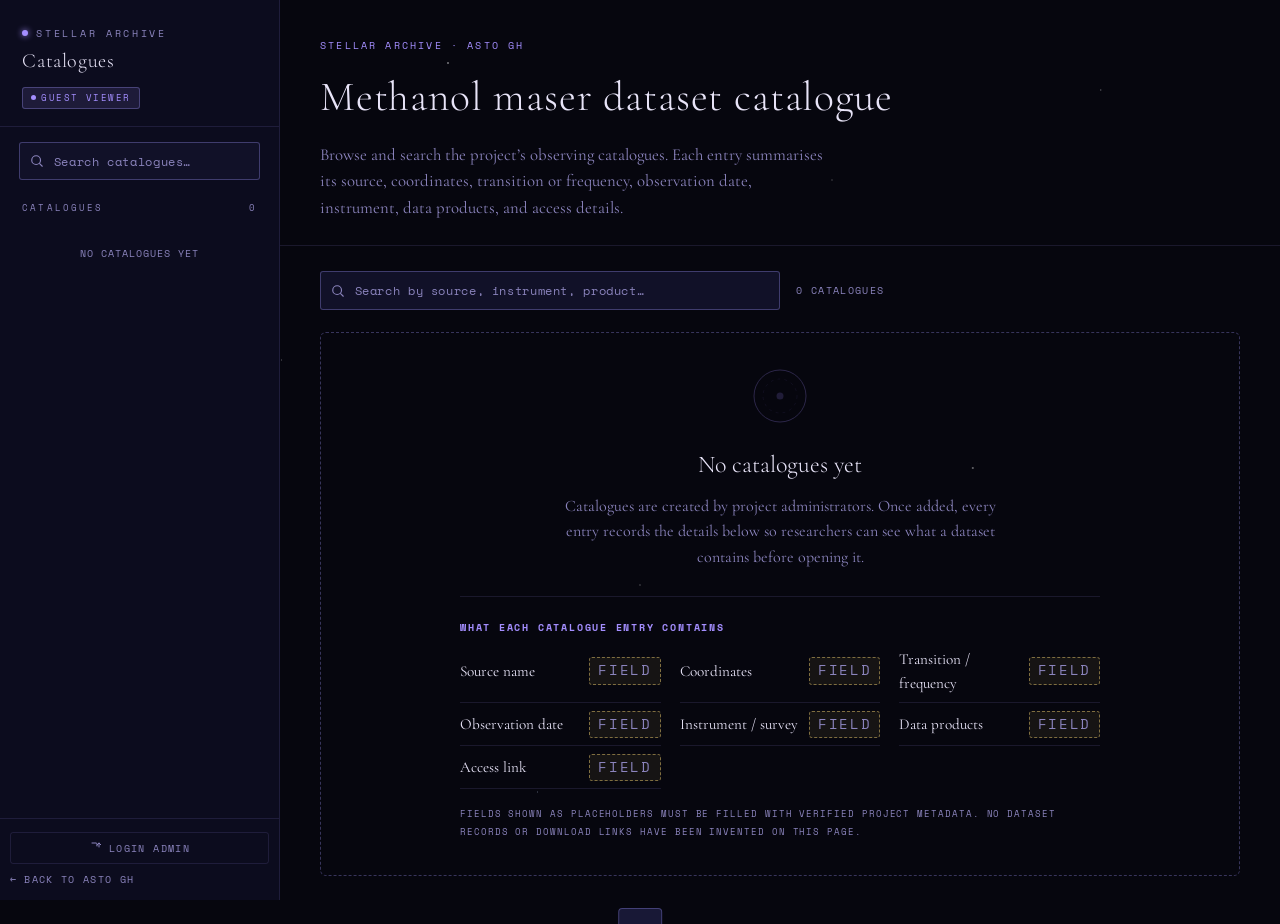
<file: steller.html>
<!DOCTYPE html>
<html lang="en">

<head>
  <meta charset="UTF-8">
  <meta name="viewport" content="width=device-width, initial-scale=1.0">
  <meta name="theme-color" content="#06060e">
  <title>Stellar Archive — Methanol Maser Dataset Catalogue | Asto GH</title>
  <meta name="description"
    content="Searchable catalogue of methanol maser datasets from the Asto GH radio astronomy project: source names, coordinates, transitions and frequencies, observation dates, instruments or surveys, data products, and access links.">
  <link rel="preconnect" href="https://fonts.googleapis.com">
  <link rel="preconnect" href="https://fonts.gstatic.com" crossorigin>
  <link
    href="https://fonts.googleapis.com/css2?family=Cormorant+Garamond:ital,wght@0,300;0,400;0,500;1,300;1,400&amp;family=Space+Mono:wght@400;700&amp;display=swap"
    rel="stylesheet">
  <style>
    *,
    *::before,
    *::after {
      box-sizing: border-box;
      margin: 0;
      padding: 0;
    }

    :root {
      --void: #06060e;
      --deep: #0c0c1e;
      --surface: #111128;
      --raised: #181836;
      --border: rgba(140, 130, 220, 0.15);
      --border-hi: rgba(160, 150, 255, 0.32);
      --text: #e8e4f8;
      --muted: #8b84bd;
      --accent: #a48eff;
      --accent-dim: rgba(164, 142, 255, 0.12);
      --gold: #d8ba66;
      --teal: #4ecdc4;
      --danger: #ff6b6b;
      --danger-dim: rgba(255, 107, 107, 0.1);
      --font-serif: 'Cormorant Garamond', Georgia, serif;
      --font-mono: 'Space Mono', monospace;
    }

    body {
      background: var(--void);
      color: var(--text);
      font-family: var(--font-serif);
      min-height: 100vh;
      display: flex;
      flex-direction: column;
      line-height: 1.6;
    }

    body::before {
      content: '';
      position: fixed;
      inset: 0;
      pointer-events: none;
      z-index: 0;
      background-image:
        radial-gradient(1px 1px at 8% 12%, rgba(255, 255, 255, 0.55) 0%, transparent 100%),
        radial-gradient(1px 1px at 22% 40%, rgba(255, 255, 255, 0.35) 0%, transparent 100%),
        radial-gradient(1.5px 1.5px at 35% 7%, rgba(255, 255, 255, 0.65) 0%, transparent 100%),
        radial-gradient(1px 1px at 50% 65%, rgba(255, 255, 255, 0.45) 0%, transparent 100%),
        radial-gradient(1px 1px at 65% 20%, rgba(255, 255, 255, 0.38) 0%, transparent 100%),
        radial-gradient(1.5px 1.5px at 76% 52%, rgba(255, 255, 255, 0.55) 0%, transparent 100%),
        radial-gradient(1px 1px at 86% 10%, rgba(255, 255, 255, 0.48) 0%, transparent 100%),
        radial-gradient(1px 1px at 4% 82%, rgba(200, 180, 255, 0.45) 0%, transparent 100%),
        radial-gradient(1px 1px at 42% 88%, rgba(200, 220, 255, 0.4) 0%, transparent 100%),
        radial-gradient(1px 1px at 14% 57%, rgba(200, 180, 255, 0.4) 0%, transparent 100%);
    }

    a {
      color: var(--accent);
    }

    img {
      display: block;
      max-width: 100%;
    }

    :focus-visible {
      outline: 2px solid var(--accent);
      outline-offset: 2px;
      border-radius: 2px;
    }

    .sr-only {
      position: absolute !important;
      width: 1px;
      height: 1px;
      padding: 0;
      margin: -1px;
      overflow: hidden;
      clip: rect(0 0 0 0);
      white-space: nowrap;
      border: 0;
    }

    .skip-link {
      position: absolute;
      left: 12px;
      top: -60px;
      z-index: 600;
      padding: 10px 16px;
      border-radius: 0 0 6px 6px;
      background: var(--accent);
      color: var(--void);
      font-family: var(--font-mono);
      font-size: 0.68rem;
      letter-spacing: 0.12em;
      text-transform: uppercase;
      text-decoration: none;
      transition: top 0.2s ease;
    }

    .skip-link:focus {
      top: 0;
    }

    .placeholder-chip {
      display: inline-block;
      padding: 2px 8px;
      border: 1px dashed rgba(216, 186, 102, 0.55);
      border-radius: 3px;
      background: rgba(216, 186, 102, 0.08);
      color: var(--gold);
      font-family: var(--font-mono);
      font-size: 0.55rem;
      letter-spacing: 0.12em;
      text-transform: uppercase;
      white-space: nowrap;
    }

    /* ══════════════════════════════════════
   LOGIN SCREEN
══════════════════════════════════════ */
    #loginScreen {
      position: fixed;
      inset: 0;
      z-index: 500;
      display: none;
      align-items: center;
      justify-content: center;
      background: var(--void);
      padding: 1.5rem;
    }

    #loginScreen.open {
      display: flex;
    }

    .login-box {
      background: var(--raised);
      border: 1px solid var(--border-hi);
      border-radius: 6px;
      padding: 2.6rem 2.4rem 2.2rem;
      width: 100%;
      max-width: 400px;
      animation: popIn 0.3s ease;
      position: relative;
      z-index: 1;
      max-height: 92vh;
      overflow-y: auto;
    }

    @keyframes popIn {
      from {
        opacity: 0;
        transform: scale(0.96) translateY(10px);
      }

      to {
        opacity: 1;
        transform: scale(1) translateY(0);
      }
    }

    .login-star {
      text-align: center;
      margin-bottom: 1.4rem;
    }

    .login-star svg {
      opacity: 0.5;
    }

    .login-title {
      font-family: var(--font-serif);
      font-size: 1.7rem;
      font-weight: 300;
      text-align: center;
      margin-bottom: 0.3rem;
    }

    .login-sub {
      font-family: var(--font-mono);
      font-size: 0.58rem;
      letter-spacing: 0.22em;
      text-transform: uppercase;
      color: var(--muted);
      text-align: center;
      margin-bottom: 1.6rem;
    }

    .role-tabs {
      display: flex;
      gap: 1px;
      margin-bottom: 1.4rem;
      background: var(--border);
      border-radius: 3px;
      overflow: hidden;
    }

    .role-tab {
      flex: 1;
      padding: 0.55rem;
      font-family: var(--font-mono);
      font-size: 0.62rem;
      letter-spacing: 0.14em;
      text-transform: uppercase;
      background: var(--surface);
      color: var(--muted);
      cursor: pointer;
      border: none;
      transition: all 0.15s;
    }

    .role-tab.active {
      background: var(--accent-dim);
      color: var(--accent);
    }

    .login-field label {
      font-family: var(--font-mono);
      font-size: 0.6rem;
      letter-spacing: 0.16em;
      text-transform: uppercase;
      color: var(--muted);
      display: block;
      margin-bottom: 0.4rem;
    }

    .login-field input {
      width: 100%;
      background: var(--surface);
      border: 1px solid var(--border-hi);
      color: var(--text);
      font-family: var(--font-mono);
      font-size: 0.85rem;
      padding: 0.6rem 0.85rem;
      border-radius: 3px;
      outline: none;
      margin-bottom: 1.2rem;
      transition: border-color 0.15s;
      letter-spacing: 0.08em;
    }

    .login-field input:focus {
      border-color: var(--accent);
    }

    .login-field input.err {
      border-color: var(--danger);
    }

    .login-err {
      font-family: var(--font-mono);
      font-size: 0.6rem;
      letter-spacing: 0.1em;
      color: var(--danger);
      margin-top: -0.8rem;
      margin-bottom: 1rem;
      display: none;
    }

    .login-err.show {
      display: block;
    }

    .login-btn {
      width: 100%;
      padding: 0.7rem;
      background: var(--accent-dim);
      border: 1px solid var(--accent);
      color: var(--accent);
      font-family: var(--font-mono);
      font-size: 0.68rem;
      letter-spacing: 0.18em;
      text-transform: uppercase;
      cursor: pointer;
      border-radius: 3px;
      transition: all 0.18s;
    }

    .login-btn:hover {
      background: var(--accent);
      color: var(--void);
    }

    .sidebar-footer .login-btn {
      display: flex;
      align-items: center;
      gap: 8px;
      padding: 0.5rem 0.8rem;
      width: 100%;
    }

    .guest-note {
      font-family: var(--font-mono);
      font-size: 0.58rem;
      letter-spacing: 0.1em;
      color: var(--muted);
      text-align: center;
      margin-top: 1rem;
      line-height: 1.7;
    }

    .back-link {
      display: inline-flex;
      align-items: center;
      gap: 6px;
      font-family: var(--font-mono);
      font-size: 0.6rem;
      letter-spacing: 0.14em;
      text-transform: uppercase;
      color: var(--muted);
      text-decoration: none;
      transition: color 0.15s;
    }

    .back-link:hover {
      color: var(--accent);
    }

    .login-back {
      display: block;
      text-align: center;
      margin-top: 1.4rem;
    }

    /* ══════════════════════════════════════
   APP SHELL
══════════════════════════════════════ */
    .app {
      position: relative;
      z-index: 1;
      display: flex;
      min-height: 100vh;
    }

    /* ── Sidebar ── */
    .sidebar {
      width: 280px;
      flex-shrink: 0;
      background: var(--deep);
      border-right: 1px solid var(--border);
      display: flex;
      flex-direction: column;
      height: 100vh;
      position: sticky;
      top: 0;
    }

    .sidebar-head {
      padding: 1.6rem 1.4rem 1.1rem;
      border-bottom: 1px solid var(--border);
    }

    .brand {
      font-family: var(--font-mono);
      font-size: 0.6rem;
      letter-spacing: 0.28em;
      text-transform: uppercase;
      color: var(--muted);
      display: flex;
      align-items: center;
      gap: 8px;
      margin-bottom: 0.25rem;
    }

    .brand-dot {
      width: 6px;
      height: 6px;
      border-radius: 50%;
      background: var(--accent);
      box-shadow: 0 0 6px var(--accent);
      flex-shrink: 0;
    }

    .brand-title {
      font-family: var(--font-serif);
      font-size: 1.25rem;
      font-weight: 300;
      color: var(--text);
      letter-spacing: 0.03em;
    }

    .role-badge {
      display: inline-flex;
      align-items: center;
      gap: 5px;
      margin-top: 0.6rem;
      font-family: var(--font-mono);
      font-size: 0.56rem;
      letter-spacing: 0.16em;
      text-transform: uppercase;
      padding: 3px 8px;
      border-radius: 3px;
    }

    .role-badge.admin {
      background: rgba(201, 168, 76, 0.12);
      color: var(--gold);
      border: 1px solid rgba(201, 168, 76, 0.3);
    }

    .role-badge.guest {
      background: var(--accent-dim);
      color: var(--accent);
      border: 1px solid var(--border-hi);
    }

    .role-badge-dot {
      width: 5px;
      height: 5px;
      border-radius: 50%;
      background: currentColor;
    }

    .sidebar-search {
      padding: 0.9rem 1.2rem 0.4rem;
    }

    .sidebar-section-label {
      font-family: var(--font-mono);
      font-size: 0.58rem;
      letter-spacing: 0.22em;
      text-transform: uppercase;
      color: var(--muted);
      padding: 0.9rem 1.4rem 0.5rem;
      display: flex;
      justify-content: space-between;
      gap: 8px;
    }

    .catalogue-list {
      flex: 1;
      overflow-y: auto;
      padding: 0.3rem 0.6rem 0.6rem;
      list-style: none;
    }

    .catalogue-list::-webkit-scrollbar {
      width: 4px;
    }

    .catalogue-list::-webkit-scrollbar-thumb {
      background: var(--border-hi);
      border-radius: 2px;
    }

    .cat-item {
      display: flex;
      align-items: center;
      gap: 8px;
      width: 100%;
      padding: 0.55rem 0.8rem;
      border-radius: 4px;
      cursor: pointer;
      transition: background 0.15s;
      border: 1px solid transparent;
      margin-bottom: 2px;
      background: transparent;
      color: inherit;
      font: inherit;
      text-align: left;
    }

    .cat-item:hover {
      background: var(--accent-dim);
    }

    .cat-item.active {
      background: var(--accent-dim);
      border-color: var(--border-hi);
    }

    .cat-icon {
      width: 18px;
      height: 18px;
      flex-shrink: 0;
      opacity: 0.7;
    }

    .cat-item.active .cat-icon {
      opacity: 1;
    }

    .cat-name {
      font-family: var(--font-serif);
      font-size: 0.95rem;
      color: var(--text);
      flex: 1;
      min-width: 0;
      white-space: nowrap;
      overflow: hidden;
      text-overflow: ellipsis;
    }

    .cat-count {
      font-family: var(--font-mono);
      font-size: 0.58rem;
      color: var(--muted);
      background: var(--surface);
      padding: 2px 6px;
      border-radius: 10px;
      flex-shrink: 0;
    }

    .cat-item.active .cat-count {
      background: var(--accent-dim);
      color: var(--accent);
    }

    .sidebar-empty {
      padding: 1rem 0.9rem;
      font-family: var(--font-mono);
      font-size: 0.6rem;
      letter-spacing: 0.1em;
      text-transform: uppercase;
      color: var(--muted);
      text-align: center;
      line-height: 1.8;
    }

    .sidebar-footer {
      padding: 0.8rem 0.6rem;
      border-top: 1px solid var(--border);
      display: flex;
      flex-direction: column;
      gap: 8px;
    }

    .new-cat-btn {
      width: 100%;
      display: flex;
      align-items: center;
      justify-content: center;
      gap: 8px;
      padding: 0.6rem 0.8rem;
      border: 1px dashed var(--border-hi);
      background: transparent;
      color: var(--accent);
      font-family: var(--font-mono);
      font-size: 0.65rem;
      letter-spacing: 0.15em;
      text-transform: uppercase;
      cursor: pointer;
      border-radius: 3px;
      transition: all 0.18s;
    }

    .new-cat-btn:hover {
      background: var(--accent-dim);
      border-style: solid;
    }

    .signout-btn,
    .sidebar-footer .login-btn {
      width: 100%;
      display: flex;
      align-items: center;
      justify-content: center;
      gap: 8px;
      padding: 0.5rem 0.8rem;
      border: 1px solid var(--border);
      background: transparent;
      color: var(--muted);
      font-family: var(--font-mono);
      font-size: 0.6rem;
      letter-spacing: 0.14em;
      text-transform: uppercase;
      cursor: pointer;
      border-radius: 3px;
      transition: all 0.18s;
    }

    .signout-btn:hover,
    .sidebar-footer .login-btn:hover {
      border-color: var(--border-hi);
      color: var(--text);
    }

    /* ── Main ── */
    .main {
      flex: 1;
      display: flex;
      flex-direction: column;
      overflow-y: auto;
      min-width: 0;
    }

    /* Search field (shared) */
    .search-field {
      position: relative;
      display: flex;
      align-items: center;
    }

    .search-field svg {
      position: absolute;
      left: 0.7rem;
      width: 14px;
      height: 14px;
      color: var(--muted);
      pointer-events: none;
    }

    .search-input {
      width: 100%;
      background: var(--surface);
      border: 1px solid var(--border-hi);
      color: var(--text);
      font-family: var(--font-mono);
      font-size: 0.78rem;
      padding: 0.55rem 0.8rem 0.55rem 2.1rem;
      border-radius: 3px;
      outline: none;
      transition: border-color 0.15s;
    }

    .search-input::placeholder {
      color: var(--muted);
      letter-spacing: 0.05em;
    }

    .search-input:focus {
      border-color: var(--accent);
    }

    /* ── Index view ── */
    .page-head {
      padding: 2.4rem 2.5rem 1.4rem;
      border-bottom: 1px solid var(--border);
    }

    .page-eyebrow {
      font-family: var(--font-mono);
      font-size: 0.62rem;
      letter-spacing: 0.22em;
      text-transform: uppercase;
      color: var(--accent);
      margin-bottom: 0.6rem;
    }

    .page-title {
      font-family: var(--font-serif);
      font-size: clamp(1.8rem, 4vw, 2.6rem);
      font-weight: 300;
      color: var(--text);
      letter-spacing: 0.02em;
    }

    .page-lede {
      font-family: var(--font-serif);
      font-size: 1.05rem;
      color: var(--muted);
      max-width: 64ch;
      margin-top: 0.7rem;
    }

    .index-body {
      padding: 1.6rem 2.5rem 3rem;
    }

    .index-tools {
      display: flex;
      align-items: center;
      gap: 1rem;
      flex-wrap: wrap;
      margin-bottom: 1.4rem;
    }

    .index-tools .search-field {
      flex: 1;
      min-width: 240px;
      max-width: 460px;
    }

    .result-note {
      font-family: var(--font-mono);
      font-size: 0.62rem;
      letter-spacing: 0.14em;
      text-transform: uppercase;
      color: var(--muted);
    }

    .cat-cards {
      list-style: none;
      display: grid;
      grid-template-columns: repeat(auto-fill, minmax(300px, 1fr));
      gap: 1rem;
    }

    .cat-card {
      background: var(--surface);
      border: 1px solid var(--border);
      border-radius: 6px;
      padding: 1.3rem 1.4rem 1.4rem;
      display: flex;
      flex-direction: column;
      gap: 0.7rem;
      transition: border-color 0.18s, transform 0.18s;
    }

    .cat-card:hover {
      border-color: var(--border-hi);
      transform: translateY(-2px);
    }

    .cat-card-head {
      display: flex;
      align-items: baseline;
      justify-content: space-between;
      gap: 0.8rem;
    }

    .cat-card-title {
      font-family: var(--font-serif);
      font-size: 1.25rem;
      font-weight: 400;
      color: var(--text);
    }

    .cat-card-count {
      font-family: var(--font-mono);
      font-size: 0.56rem;
      letter-spacing: 0.12em;
      text-transform: uppercase;
      color: var(--muted);
      flex-shrink: 0;
    }

    .cat-card-desc {
      color: var(--muted);
      font-size: 0.98rem;
    }

    .cat-card-meta {
      display: grid;
      grid-template-columns: 1fr 1fr;
      gap: 0.5rem 1rem;
      padding-top: 0.4rem;
      border-top: 1px solid var(--border);
    }

    .cat-card-meta dt {
      font-family: var(--font-mono);
      font-size: 0.54rem;
      letter-spacing: 0.14em;
      text-transform: uppercase;
      color: var(--muted);
    }

    .cat-card-meta dd {
      font-size: 0.92rem;
      color: var(--text);
      margin-top: 2px;
      word-break: break-word;
    }

    .empty-index {
      border: 1px dashed var(--border-hi);
      border-radius: 6px;
      padding: 2.2rem;
      text-align: center;
    }

    .empty-index svg {
      opacity: 0.35;
      margin: 0 auto 0.8rem;
    }

    .empty-index h2 {
      font-family: var(--font-serif);
      font-weight: 300;
      font-size: 1.5rem;
      color: var(--text);
    }

    .empty-index>p {
      color: var(--muted);
      max-width: 58ch;
      margin: 0.6rem auto 0;
    }

    .schema {
      text-align: left;
      max-width: 640px;
      margin: 1.6rem auto 0;
      padding-top: 1.4rem;
      border-top: 1px solid var(--border);
    }

    .schema h3 {
      font-family: var(--font-mono);
      font-size: 0.62rem;
      letter-spacing: 0.18em;
      text-transform: uppercase;
      color: var(--accent);
      margin-bottom: 0.7rem;
    }

    .schema-list {
      list-style: none;
      display: grid;
      grid-template-columns: repeat(auto-fit, minmax(200px, 1fr));
      gap: 0.5rem 1.2rem;
    }

    .schema-list li {
      font-size: 0.95rem;
      color: var(--text);
      display: flex;
      align-items: center;
      justify-content: space-between;
      gap: 0.6rem;
      padding-bottom: 0.4rem;
      border-bottom: 1px solid var(--border);
    }

    .schema-list li span {
      font-size: 0.85rem;
      color: var(--muted);
    }

    .schema-note {
      font-family: var(--font-mono);
      font-size: 0.58rem;
      letter-spacing: 0.1em;
      color: var(--muted);
      line-height: 1.9;
      margin-top: 1rem;
      text-transform: uppercase;
    }

    /* ── Detail head ── */
    .main-head {
      padding: 2rem 2.5rem 1.4rem;
      border-bottom: 1px solid var(--border);
      display: flex;
      align-items: flex-start;
      gap: 1rem;
    }

    .main-head-text {
      flex: 1;
      min-width: 0;
    }

    .crumb {
      font-family: var(--font-mono);
      font-size: 0.58rem;
      letter-spacing: 0.16em;
      text-transform: uppercase;
      color: var(--muted);
      background: none;
      border: none;
      cursor: pointer;
      padding: 0;
      margin-bottom: 0.6rem;
      color: var(--accent);
    }

    .crumb:hover {
      text-decoration: underline;
    }

    .cat-title {
      font-family: var(--font-serif);
      font-size: clamp(1.5rem, 3.4vw, 1.9rem);
      font-weight: 300;
      color: var(--text);
      letter-spacing: 0.03em;
      margin-bottom: 4px;
      word-break: break-word;
    }

    .cat-desc {
      font-family: var(--font-mono);
      font-size: 0.64rem;
      color: var(--muted);
      letter-spacing: 0.08em;
      line-height: 1.7;
      max-width: 620px;
    }

    .head-actions {
      display: flex;
      gap: 6px;
      flex-shrink: 0;
      padding-top: 4px;
    }

    /* ── Metadata grid ── */
    .meta-grid {
      display: grid;
      grid-template-columns: repeat(auto-fit, minmax(190px, 1fr));
      gap: 1px;
      background: var(--border);
      border: 1px solid var(--border);
      border-radius: 4px;
      overflow: hidden;
      margin: 1.3rem 2.5rem 0;
    }

    .meta-cell {
      background: var(--surface);
      padding: 0.7rem 0.95rem;
    }

    .meta-lbl {
      font-family: var(--font-mono);
      font-size: 0.54rem;
      letter-spacing: 0.16em;
      text-transform: uppercase;
      color: var(--muted);
      display: block;
    }

    .meta-val {
      font-size: 0.95rem;
      color: var(--text);
      margin-top: 4px;
      word-break: break-word;
    }

    /* ── Toolbar ── */
    .toolbar {
      padding: 1rem 2.5rem;
      display: flex;
      align-items: center;
      gap: 0.5rem;
      border-bottom: 1px solid var(--border);
      flex-wrap: wrap;
    }

    .filter-tab {
      font-family: var(--font-mono);
      font-size: 0.6rem;
      letter-spacing: 0.14em;
      text-transform: uppercase;
      padding: 0.3rem 0.75rem;
      border: 1px solid var(--border);
      background: transparent;
      color: var(--muted);
      cursor: pointer;
      border-radius: 3px;
      transition: all 0.15s;
    }

    .filter-tab:hover {
      border-color: var(--border-hi);
      color: var(--text);
    }

    .filter-tab.active {
      border-color: var(--accent);
      color: var(--accent);
      background: var(--accent-dim);
    }

    .toolbar-sep {
      flex: 1;
    }

    .toolbar .search-field {
      flex: 1 1 220px;
      max-width: 320px;
      order: 3;
    }

    .upload-small {
      display: inline-flex;
      align-items: center;
      gap: 6px;
      font-family: var(--font-mono);
      font-size: 0.62rem;
      letter-spacing: 0.14em;
      text-transform: uppercase;
      color: var(--accent);
      border: 1px solid var(--accent);
      padding: 0.38rem 0.85rem;
      cursor: pointer;
      background: transparent;
      border-radius: 3px;
      transition: all 0.18s;
    }

    .upload-small:hover {
      background: var(--accent);
      color: var(--void);
    }

    /* ── File area ── */
    .file-area {
      flex: 1;
      padding: 1.5rem 2.5rem 3rem;
    }

    .stats-row {
      display: flex;
      gap: 1px;
      margin-bottom: 1.4rem;
      background: var(--border);
      border-radius: 4px;
      overflow: hidden;
    }

    .stat {
      flex: 1;
      background: var(--surface);
      padding: 0.75rem 1rem;
      text-align: center;
    }

    .stat-val {
      font-family: var(--font-mono);
      font-size: 1.1rem;
      font-weight: 700;
      color: var(--accent);
      display: block;
    }

    .stat-lbl {
      font-family: var(--font-mono);
      font-size: 0.56rem;
      letter-spacing: 0.16em;
      text-transform: uppercase;
      color: var(--muted);
      display: block;
      margin-top: 2px;
    }

    .drop-zone {
      border: 1px dashed var(--border-hi);
      border-radius: 4px;
      padding: 2rem 1.5rem;
      text-align: center;
      cursor: pointer;
      transition: all 0.2s;
      margin-bottom: 1.4rem;
      width: 100%;
      background: transparent;
      color: inherit;
      font: inherit;
    }

    .drop-zone:hover,
    .drop-zone.drag-over {
      border-color: var(--accent);
      background: var(--accent-dim);
    }

    .drop-zone p {
      font-family: var(--font-serif);
      font-style: italic;
      font-size: 0.95rem;
      color: var(--muted);
    }

    .drop-zone span {
      font-family: var(--font-mono);
      font-size: 0.58rem;
      color: var(--accent);
      letter-spacing: 0.14em;
      text-transform: uppercase;
      display: block;
      margin-top: 5px;
    }

    .drop-zone.readonly {
      cursor: default;
      opacity: 0.5;
      pointer-events: none;
    }

    .file-list {
      display: flex;
      flex-direction: column;
      gap: 1px;
      background: var(--border);
      border-radius: 4px;
      overflow: hidden;
      list-style: none;
    }

    .file-item {
      background: var(--surface);
      display: grid;
      grid-template-columns: 52px 1fr auto;
      align-items: center;
      transition: background 0.15s;
      animation: fadeUp 0.22s ease both;
    }

    @keyframes fadeUp {
      from {
        opacity: 0;
        transform: translateY(5px);
      }

      to {
        opacity: 1;
        transform: translateY(0);
      }
    }

    .file-item:hover {
      background: var(--raised);
    }

    .file-icon {
      width: 52px;
      height: 58px;
      display: flex;
      align-items: center;
      justify-content: center;
      font-family: var(--font-mono);
      font-size: 0.52rem;
      font-weight: 700;
      text-transform: uppercase;
      border-right: 1px solid var(--border);
    }

    .file-meta {
      padding: 0.7rem 1rem;
      min-width: 0;
    }

    .file-name {
      font-family: var(--font-serif);
      font-size: 1rem;
      color: var(--text);
      white-space: nowrap;
      overflow: hidden;
      text-overflow: ellipsis;
      margin-bottom: 2px;
    }

    .file-info {
      font-family: var(--font-mono);
      font-size: 0.58rem;
      letter-spacing: 0.08em;
      color: var(--muted);
      text-transform: uppercase;
    }

    .file-actions {
      display: flex;
      align-items: center;
      gap: 4px;
      padding: 0 0.75rem;
    }

    .act-btn {
      width: 32px;
      height: 32px;
      border: 1px solid var(--border);
      background: transparent;
      cursor: pointer;
      border-radius: 3px;
      color: var(--muted);
      display: flex;
      align-items: center;
      justify-content: center;
      transition: all 0.15s;
      flex-shrink: 0;
    }

    .act-btn:hover {
      border-color: var(--border-hi);
      color: var(--text);
    }

    .act-btn.dl:hover {
      border-color: var(--teal);
      color: var(--teal);
    }

    .act-btn.rm:hover {
      border-color: var(--danger);
      color: var(--danger);
    }

    .empty-state {
      padding: 3rem 2rem;
      text-align: center;
    }

    .empty-state p {
      font-family: var(--font-serif);
      font-style: italic;
      font-size: 1.05rem;
      color: var(--muted);
    }

    .guest-banner {
      margin: 0 0 1.4rem;
      padding: 0.7rem 1rem;
      background: var(--accent-dim);
      border: 1px solid var(--border-hi);
      border-radius: 4px;
      font-family: var(--font-mono);
      font-size: 0.6rem;
      letter-spacing: 0.12em;
      text-transform: uppercase;
      color: var(--accent);
      display: flex;
      align-items: center;
      gap: 8px;
    }

    /* ── Icon buttons ── */
    .icon-btn {
      width: 34px;
      height: 34px;
      border: 1px solid var(--border);
      background: transparent;
      cursor: pointer;
      border-radius: 3px;
      color: var(--muted);
      display: flex;
      align-items: center;
      justify-content: center;
      transition: all 0.15s;
    }

    .icon-btn:hover {
      border-color: var(--border-hi);
      color: var(--text);
    }

    .icon-btn.danger:hover {
      border-color: var(--danger);
      color: var(--danger);
      background: var(--danger-dim);
    }

    /* Type colours */
    .tc-csv {
      color: var(--teal);
    }

    .tc-pdf {
      color: #ff6b6b;
    }

    .tc-img {
      color: var(--gold);
    }

    .tc-fits {
      color: var(--accent);
    }

    .tc-def {
      color: var(--muted);
    }

    /* ── Modals ── */
    .modal-bg {
      display: none;
      position: fixed;
      inset: 0;
      background: rgba(6, 6, 14, 0.85);
      z-index: 200;
      align-items: center;
      justify-content: center;
      padding: 1.5rem;
    }

    .modal-bg.open {
      display: flex;
    }

    .modal {
      background: var(--raised);
      border: 1px solid var(--border-hi);
      border-radius: 6px;
      padding: 2rem 2.2rem;
      width: 100%;
      max-width: 480px;
      animation: popIn 0.2s ease;
      max-height: 90vh;
      overflow-y: auto;
    }

    .modal h3 {
      font-family: var(--font-serif);
      font-weight: 300;
      font-size: 1.4rem;
      color: var(--text);
      margin-bottom: 1.2rem;
    }

    .modal label {
      font-family: var(--font-mono);
      font-size: 0.62rem;
      letter-spacing: 0.15em;
      text-transform: uppercase;
      color: var(--muted);
      display: block;
      margin-bottom: 0.4rem;
    }

    .modal input,
    .modal textarea {
      width: 100%;
      background: var(--surface);
      border: 1px solid var(--border-hi);
      color: var(--text);
      font-family: var(--font-serif);
      font-size: 1rem;
      padding: 0.55rem 0.8rem;
      border-radius: 3px;
      outline: none;
      margin-bottom: 1rem;
      transition: border-color 0.15s;
      resize: vertical;
    }

    .modal input:focus,
    .modal textarea:focus {
      border-color: var(--accent);
    }

    .modal textarea {
      min-height: 70px;
      font-size: 0.9rem;
      line-height: 1.6;
    }

    .modal .field-grid {
      display: grid;
      grid-template-columns: 1fr 1fr;
      gap: 0 1rem;
    }

    .modal .field-hint {
      font-family: var(--font-mono);
      font-size: 0.55rem;
      letter-spacing: 0.06em;
      color: var(--muted);
      margin: -0.7rem 0 1rem;
      line-height: 1.6;
    }

    .modal-actions {
      display: flex;
      gap: 8px;
      justify-content: flex-end;
      margin-top: 0.5rem;
    }

    .btn-cancel {
      font-family: var(--font-mono);
      font-size: 0.65rem;
      letter-spacing: 0.14em;
      text-transform: uppercase;
      padding: 0.5rem 1.1rem;
      border: 1px solid var(--border-hi);
      background: transparent;
      color: var(--muted);
      cursor: pointer;
      border-radius: 3px;
      transition: all 0.15s;
    }

    .btn-cancel:hover {
      color: var(--text);
      border-color: var(--text);
    }

    .btn-confirm {
      font-family: var(--font-mono);
      font-size: 0.65rem;
      letter-spacing: 0.14em;
      text-transform: uppercase;
      padding: 0.5rem 1.1rem;
      border: 1px solid var(--accent);
      background: var(--accent-dim);
      color: var(--accent);
      cursor: pointer;
      border-radius: 3px;
      transition: all 0.15s;
    }

    .btn-confirm:hover {
      background: var(--accent);
      color: var(--void);
    }

    .btn-confirm.danger {
      border-color: var(--danger);
      color: var(--danger);
      background: var(--danger-dim);
    }

    .btn-confirm.danger:hover {
      background: var(--danger);
      color: #fff;
    }

    /* ── Progress ── */
    .progress-overlay {
      display: none;
      position: fixed;
      inset: 0;
      background: rgba(6, 6, 14, 0.8);
      z-index: 300;
      align-items: center;
      justify-content: center;
      padding: 1.5rem;
    }

    .progress-overlay.show {
      display: flex;
    }

    .progress-box {
      background: var(--raised);
      border: 1px solid var(--border-hi);
      border-radius: 6px;
      padding: 1.8rem 2.5rem;
      text-align: center;
      min-width: 260px;
    }

    .prog-label {
      font-family: var(--font-mono);
      font-size: 0.62rem;
      letter-spacing: 0.2em;
      text-transform: uppercase;
      color: var(--muted);
      margin-bottom: 1rem;
      display: block;
    }

    .prog-track {
      height: 3px;
      background: var(--border);
      border-radius: 2px;
      overflow: hidden;
    }

    .prog-fill {
      height: 100%;
      background: var(--accent);
      width: 0%;
      transition: width 0.1s;
    }

    .prog-file {
      font-family: var(--font-serif);
      font-size: 0.9rem;
      color: var(--text);
      margin-top: 0.7rem;
      max-width: 220px;
      white-space: nowrap;
      overflow: hidden;
      text-overflow: ellipsis;
    }

    /* ── Toast ── */
    .toast {
      position: fixed;
      bottom: 2rem;
      left: 50%;
      transform: translateX(-50%) translateY(60px);
      background: var(--raised);
      border: 1px solid var(--border-hi);
      border-radius: 4px;
      padding: 0.55rem 1.3rem;
      font-family: var(--font-mono);
      font-size: 0.65rem;
      letter-spacing: 0.12em;
      text-transform: uppercase;
      color: var(--text);
      z-index: 400;
      transition: transform 0.28s ease;
      white-space: nowrap;
      pointer-events: none;
    }

    .toast.show {
      transform: translateX(-50%) translateY(0);
    }

    .toast.ok {
      border-color: var(--teal);
      color: var(--teal);
    }

    .toast.err {
      border-color: var(--danger);
      color: var(--danger);
    }

    input[type="file"] {
      display: none;
    }

    /* ── Responsive ── */
    @media (max-width: 860px) {
      .app {
        flex-direction: column;
      }

      .sidebar {
        width: 100%;
        height: auto;
        position: static;
        border-right: none;
        border-bottom: 1px solid var(--border);
      }

      .catalogue-list {
        max-height: 220px;
      }

      .page-head,
      .main-head,
      .toolbar {
        padding-left: 1.4rem;
        padding-right: 1.4rem;
      }

      .index-body,
      .file-area {
        padding-left: 1.4rem;
        padding-right: 1.4rem;
      }

      .meta-grid {
        margin-left: 1.4rem;
        margin-right: 1.4rem;
      }

      .toolbar .search-field {
        order: 0;
        max-width: none;
        flex-basis: 100%;
      }
    }

    @media (max-width: 560px) {

      .page-head,
      .main-head,
      .toolbar,
      .index-body,
      .file-area {
        padding-left: 1rem;
        padding-right: 1rem;
      }

      .meta-grid {
        margin-left: 1rem;
        margin-right: 1rem;
        grid-template-columns: 1fr;
      }

      .cat-cards {
        grid-template-columns: 1fr;
      }

      .cat-card-meta {
        grid-template-columns: 1fr;
      }

      .file-item {
        grid-template-columns: 44px 1fr auto;
      }

      .file-icon {
        width: 44px;
        height: 54px;
      }

      .file-actions {
        padding: 0 0.4rem;
      }

      .stats-row {
        flex-wrap: wrap;
      }

      .stat {
        flex: 1 1 40%;
        min-width: 90px;
      }

      .toast {
        white-space: normal;
        max-width: calc(100vw - 2rem);
        text-align: center;
      }
    }

    @media (prefers-reduced-motion: reduce) {

      *,
      *::before,
      *::after {
        animation-duration: 0.001ms !important;
        animation-iteration-count: 1 !important;
        transition-duration: 0.001ms !important;
      }
    }
  </style>
</head>

<body>
  <a class="skip-link" href="#mainArea">Skip to catalogue</a>

  <!-- ══ LOGIN SCREEN ══ -->
  <div id="loginScreen" role="dialog" aria-modal="true" aria-labelledby="loginTitle">
    <div class="login-box">
      <div class="login-star" aria-hidden="true">
        <svg width="48" height="48" viewBox="0 0 48 48" fill="none">
          <circle cx="24" cy="24" r="22" stroke="rgba(164,142,255,0.4)" stroke-width="1" />
          <circle cx="24" cy="24" r="14" stroke="rgba(164,142,255,0.2)" stroke-width="0.5" stroke-dasharray="3 4" />
          <circle cx="24" cy="24" r="3" fill="rgba(164,142,255,0.6)" />
          <circle cx="24" cy="8" r="1.5" fill="rgba(164,142,255,0.5)" />
          <circle cx="24" cy="40" r="1.5" fill="rgba(164,142,255,0.5)" />
          <circle cx="8" cy="24" r="1.5" fill="rgba(164,142,255,0.5)" />
          <circle cx="40" cy="24" r="1.5" fill="rgba(164,142,255,0.5)" />
        </svg>
      </div>
      <h1 class="login-title" id="loginTitle">Stellar Archive</h1>
      <p class="login-sub">Methanol maser dataset catalogue</p>

      <div class="role-tabs" role="tablist" aria-label="Choose access level">
        <button class="role-tab active" data-role="guest" id="tabGuest" role="tab" aria-selected="true"
          aria-controls="guestPanel">Guest viewer</button>
        <button class="role-tab" data-role="admin" id="tabAdmin" role="tab" aria-selected="false"
          aria-controls="adminPanel">Administrator</button>
      </div>

      <!-- Guest: no password needed -->
      <div id="guestPanel" role="tabpanel" aria-labelledby="tabGuest">
        <p class="guest-note">As a guest you can browse catalogues and download files.<br>Sign in as Administrator to
          manage content.</p>
        <br>
        <button class="login-btn" id="guestEnterBtn">Enter as guest</button>
      </div>

      <!-- Admin: password required -->
      <div id="adminPanel" role="tabpanel" aria-labelledby="tabAdmin" style="display:none">
        <div class="login-field">
          <label for="adminPwd">Password</label>
          <input type="password" id="adminPwd" placeholder="Enter admin password" autocomplete="current-password">
          <div class="login-err" id="pwdErr" role="alert">Incorrect password. Please try again.</div>
        </div>
        <button class="login-btn" id="adminEnterBtn">Sign in as administrator</button>
        <p class="guest-note" style="margin-top:0.8rem">Access is managed by the project team.</p>
      </div>

      <a class="back-link login-back" href="index.html">← Back to Asto GH</a>
    </div>
  </div>

  <!-- ══ APP ══ -->
  <div class="app" id="appShell">
    <aside class="sidebar" aria-label="Catalogue navigation">
      <div class="sidebar-head">
        <div class="brand"><span class="brand-dot" aria-hidden="true"></span>Stellar Archive</div>
        <div class="brand-title">Catalogues</div>
        <div class="role-badge" id="roleBadge">
          <span class="role-badge-dot" aria-hidden="true"></span><span id="roleLabel">Guest</span>
        </div>
      </div>

      <div class="sidebar-search">
        <div class="search-field">
          <svg viewBox="0 0 16 16" fill="none" aria-hidden="true">
            <circle cx="7" cy="7" r="5" stroke="currentColor" stroke-width="1.3" />
            <path d="M11 11l3 3" stroke="currentColor" stroke-width="1.3" stroke-linecap="round" />
          </svg>
          <label class="sr-only" for="catSearch">Search catalogues</label>
          <input class="search-input" id="catSearch" type="search" placeholder="Search catalogues…"
            autocomplete="off">
        </div>
      </div>

      <div class="sidebar-section-label"><span>Catalogues</span><span id="catTotal">0</span></div>
      <ul class="catalogue-list" id="catList"></ul>

      <div class="sidebar-footer">
        <button class="new-cat-btn" id="newCatBtn" style="display:none">
          <svg width="12" height="12" viewBox="0 0 12 12" fill="none" aria-hidden="true">
            <path d="M6 2v8M2 6h8" stroke="currentColor" stroke-width="1.4" stroke-linecap="round" />
          </svg>
          New catalogue
        </button>
        <button class="login-btn" id="adminLoginBtn" style="display:none">
          <svg width="12" height="12" viewBox="0 0 12 12" fill="none" aria-hidden="true">
            <path d="M3 1h4a1 1 0 0 1 1 1v2M8 3l2-2 2 2M10 1v4" stroke="currentColor" stroke-width="1"
              stroke-linecap="round" stroke-linejoin="round" />
          </svg>
          Login Admin
        </button>
        <a class="back-link" href="index.html">← Back to Asto GH</a>
      </div>
    </aside>

    <main class="main" id="mainArea" tabindex="-1"></main>
  </div>

  <!-- Create / Edit Catalogue Modal -->
  <div class="modal-bg" id="modalBg">
    <div class="modal" role="dialog" aria-modal="true" aria-labelledby="modalTitle">
      <h3 id="modalTitle">New catalogue</h3>
      <label for="modalName">Name</label>
      <input type="text" id="modalName" placeholder="e.g. 6.7 GHz maser monitoring 2025" maxlength="64">

      <label for="modalDesc">Description <span style="opacity:0.5;font-size:0.55rem">(optional)</span></label>
      <textarea id="modalDesc" placeholder="Notes about this catalogue…"></textarea>

      <p class="field-hint">Optional dataset metadata. Leave blank to show a clear placeholder.</p>

      <div class="field-grid">
        <div>
          <label for="metaSource">Source name</label>
          <input type="text" id="metaSource" placeholder="e.g. source designation">
        </div>
        <div>
          <label for="metaCoords">Coordinates</label>
          <input type="text" id="metaCoords" placeholder="e.g. RA, Dec">
        </div>
      </div>

      <div class="field-grid">
        <div>
          <label for="metaTransition">Transition / frequency</label>
          <input type="text" id="metaTransition" placeholder="e.g. 6.7 GHz methanol">
        </div>
        <div>
          <label for="metaObsDate">Observation date</label>
          <input type="text" id="metaObsDate" placeholder="e.g. 2025-01-01">
        </div>
      </div>

      <div class="field-grid">
        <div>
          <label for="metaInstrument">Instrument / survey</label>
          <input type="text" id="metaInstrument" placeholder="e.g. GRAO 32 m">
        </div>
        <div>
          <label for="metaProducts">Data products</label>
          <input type="text" id="metaProducts" placeholder="e.g. spectra, FITS">
        </div>
      </div>

      <label for="metaAccess">Access link <span style="opacity:0.5;font-size:0.55rem">(optional URL)</span></label>
      <input type="url" id="metaAccess" placeholder="https://…">

      <div class="modal-actions">
        <button class="btn-cancel" id="modalCancel">Cancel</button>
        <button class="btn-confirm" id="modalConfirm">Create</button>
      </div>
    </div>
  </div>

  <!-- Delete Confirm Modal -->
  <div class="modal-bg" id="delModalBg">
    <div class="modal" role="dialog" aria-modal="true" aria-labelledby="delModalTitle">
      <h3 id="delModalTitle">Delete catalogue?</h3>
      <p
        style="font-family:var(--font-serif);font-size:0.95rem;color:var(--muted);margin-bottom:1.4rem;line-height:1.6">
        This will permanently remove <strong id="delCatName" style="color:var(--text)"></strong> and all its files.</p>
      <div class="modal-actions">
        <button class="btn-cancel" id="delCancel">Cancel</button>
        <button class="btn-confirm danger" id="delConfirm">Delete</button>
      </div>
    </div>
  </div>

  <!-- Progress -->
  <div class="progress-overlay" id="progressOverlay">
    <div class="progress-box" role="status" aria-live="polite">
      <span class="prog-label">Cataloguing files</span>
      <div class="prog-track"><div class="prog-fill" id="progFill"></div></div>
      <div class="prog-file" id="progFile">—</div>
    </div>
  </div>

  <div class="toast" id="toast" role="status" aria-live="polite"></div>
  <input type="file" id="fileInput" multiple accept="*/*">

  <script>
    (function () {
      'use strict';

      // ══ Config ══
      const ADMIN_PASSWORD = 'admin123'; // Change this to your preferred password

      // ══ State ══
      let role = 'guest'; // 'admin' | 'guest'
      let catalogues = []; // Admin-created at runtime. No records are pre-seeded.
      let activeCatId = null;
      let activeFilter = 'all';
      let modalMode = 'create';
      let editingCatId = null;
      let deletingCatId = null;
      let catSearch = '';
      let fileSearch = '';
      let lastFocused = null;

      const isAdmin = () => role === 'admin';
      const $ = id => document.getElementById(id);
      const uid = () => Math.random().toString(36).slice(2, 10);
      const reduceMotion = window.matchMedia('(prefers-reduced-motion: reduce)').matches;

      function esc(s) {
        return String(s == null ? '' : s).replace(/[&<>"']/g, c => (
          { '&': '&amp;', '<': '&lt;', '>': '&gt;', '"': '&quot;', "'": '&#39;' }[c]
        ));
      }

      // Metadata fields shown for every catalogue entry.
      const META_FIELDS = [
        ['source', 'Source name'],
        ['coordinates', 'Coordinates'],
        ['transition', 'Transition / frequency'],
        ['obsDate', 'Observation date'],
        ['instrument', 'Instrument / survey'],
        ['products', 'Data products'],
        ['accessUrl', 'Access link']
      ];
      const ph = (label) => '<span class="placeholder-chip">' + label + '</span>';

      // ══ Type helpers ══
      const typeMap = { csv: 'tc-csv', pdf: 'tc-pdf', gif: 'tc-img', png: 'tc-img', jpg: 'tc-img', jpeg: 'tc-img', fits: 'tc-fits', fit: 'tc-fits', fts: 'tc-fits', xlsx: 'tc-csv', xls: 'tc-csv' };
      const ext = n => (n.split('.').pop() || '').toLowerCase();
      const typeCls = n => typeMap[ext(n)] || 'tc-def';
      const typeLabel = n => { const e = ext(n); return e.toUpperCase() || '???'; };
      function fmtSize(b) { if (b < 1024) return b + ' B'; if (b < 1024 ** 2) return (b / 1024).toFixed(1) + ' KB'; if (b < 1024 ** 3) return (b / 1024 ** 2).toFixed(2) + ' MB'; return (b / 1024 ** 3).toFixed(2) + ' GB'; }
      function fmtDate(ts) { const d = new Date(ts); return d.toLocaleDateString('en-GB', { day: '2-digit', month: 'short', year: 'numeric' }) + ' ' + d.toLocaleTimeString('en-GB', { hour: '2-digit', minute: '2-digit' }); }
      function showToast(msg, type = '') { const t = $('toast'); t.textContent = msg; t.className = 'toast show ' + type; clearTimeout(window._tt); window._tt = setTimeout(() => t.className = 'toast', 2600); }
      const getCat = id => catalogues.find(c => c.id === id);

      function matchesCat(c, q) {
        if (!q) return true;
        const hay = [c.name, c.desc, c.source, c.coordinates, c.transition, c.obsDate, c.instrument, c.products, c.accessUrl]
          .concat((c.files || []).map(f => f.name))
          .filter(Boolean).join(' ').toLowerCase();
        return hay.includes(q);
      }

      // ══ Dialog helpers (focus + escape) ══
      function openDialog(bgId, focusId) {
        lastFocused = document.activeElement;
        $(bgId).classList.add('open');
        setTimeout(() => { const f = focusId && $(focusId); if (f) f.focus(); }, 40);
      }
      function closeDialog(bgId) {
        $(bgId).classList.remove('open');
        if (lastFocused && typeof lastFocused.focus === 'function') lastFocused.focus();
      }
      function trapFocus(e, container) {
        if (e.key !== 'Tab') return;
        const f = container.querySelectorAll('a[href],button:not([disabled]),input:not([disabled]),textarea:not([disabled]),select,[tabindex]:not([tabindex="-1"])');
        if (!f.length) return;
        const first = f[0], last = f[f.length - 1];
        if (e.shiftKey && document.activeElement === first) { e.preventDefault(); last.focus(); }
        else if (!e.shiftKey && document.activeElement === last) { e.preventDefault(); first.focus(); }
      }

      // ══ Login ══
      document.querySelectorAll('.role-tab').forEach(btn => {
        btn.addEventListener('click', () => {
          document.querySelectorAll('.role-tab').forEach(b => {
            b.classList.remove('active');
            b.setAttribute('aria-selected', 'false');
          });
          btn.classList.add('active');
          btn.setAttribute('aria-selected', 'true');
          $('guestPanel').style.display = btn.dataset.role === 'guest' ? '' : 'none';
          $('adminPanel').style.display = btn.dataset.role === 'admin' ? '' : 'none';
          if (btn.dataset.role === 'admin') setTimeout(() => $('adminPwd').focus(), 40);
          $('pwdErr').classList.remove('show');
          $('adminPwd').classList.remove('err');
          $('adminPwd').value = '';
        });
      });

      $('guestEnterBtn').addEventListener('click', () => launchApp('guest'));

      $('adminEnterBtn').addEventListener('click', () => {
        const pwd = $('adminPwd').value;
        if (pwd === ADMIN_PASSWORD) {
          launchApp('admin');
        } else {
          $('adminPwd').classList.add('err');
          $('pwdErr').classList.add('show');
          $('adminPwd').focus();
        }
      });
      $('adminPwd').addEventListener('keydown', e => { if (e.key === 'Enter') $('adminEnterBtn').click(); });
      $('adminPwd').addEventListener('input', () => { $('adminPwd').classList.remove('err'); $('pwdErr').classList.remove('show'); });

      function launchApp(r) {
        role = r;
        $('loginScreen').classList.remove('open');
        $('appShell').style.display = 'flex';

        const badge = $('roleBadge');
        badge.className = 'role-badge ' + r;
        $('roleLabel').textContent = r === 'admin' ? 'Administrator' : 'Guest viewer';

        $('newCatBtn').style.display = isAdmin() ? '' : 'none';
        $('adminLoginBtn').style.display = isAdmin() ? 'none' : 'flex';

        render();
        $('mainArea').focus();
      }

      $('adminLoginBtn').addEventListener('click', () => {
        role = null;
        activeCatId = null;
        activeFilter = 'all';
        fileSearch = '';
        $('appShell').style.display = 'none';
        $('loginScreen').classList.add('open');
        document.querySelectorAll('.role-tab').forEach(b => {
          b.classList.remove('active');
          b.setAttribute('aria-selected', 'false');
        });
        $('tabAdmin').classList.add('active');
        $('tabAdmin').setAttribute('aria-selected', 'true');
        $('guestPanel').style.display = 'none';
        $('adminPanel').style.display = '';
        $('adminPwd').value = '';
        $('pwdErr').classList.remove('show');
        $('adminPwd').classList.remove('err');
        setTimeout(() => $('adminPwd').focus(), 60);
      });

      // ══ Sidebar ══
      function renderSidebar() {
        const list = $('catList');
        $('catTotal').textContent = catalogues.length;
        const q = catSearch.trim().toLowerCase();
        const items = catalogues.filter(c => matchesCat(c, q));

        if (!items.length) {
          list.innerHTML = '<li class="sidebar-empty">' +
            (catalogues.length ? 'No catalogues match your search' : 'No catalogues yet') + '</li>';
          return;
        }
        list.innerHTML = '';
        items.forEach(cat => {
          const li = document.createElement('li');
          const btn = document.createElement('button');
          btn.type = 'button';
          btn.className = 'cat-item' + (cat.id === activeCatId ? ' active' : '');
          if (cat.id === activeCatId) btn.setAttribute('aria-current', 'true');
          btn.innerHTML =
            '<svg class="cat-icon" viewBox="0 0 18 18" fill="none" aria-hidden="true">' +
            '<rect x="2" y="4" width="14" height="11" rx="1.5" stroke="currentColor" stroke-width="1"/>' +
            '<path d="M5 4V3a1 1 0 0 1 1-1h6a1 1 0 0 1 1 1v1" stroke="currentColor" stroke-width="1"/>' +
            '<path d="M5.5 8.5h7M5.5 11h5" stroke="currentColor" stroke-width="0.8" stroke-linecap="round"/></svg>' +
            '<span class="cat-name">' + esc(cat.name) + '</span>' +
            '<span class="cat-count">' + cat.files.length + '</span>';
          btn.setAttribute('aria-label', cat.name + ' — ' + cat.files.length + ' file(s)');
          btn.addEventListener('click', () => { activeCatId = cat.id; activeFilter = 'all'; fileSearch = ''; render(); });
          li.appendChild(btn);
          list.appendChild(li);
        });
      }

      // ══ Main render (routes to index or detail) ══
      function render() {
        renderSidebar();
        if (!activeCatId) { renderIndex(); return; }
        const cat = getCat(activeCatId);
        if (!cat) { activeCatId = null; render(); return; }
        renderDetail(cat);
      }

      // ── Catalogue index ──
      function cardHtml(cat) {
        const preview = [['Source', cat.source], ['Transition', cat.transition], ['Instrument', cat.instrument], ['Obs. date', cat.obsDate]];
        return '<li class="cat-card">' +
          '<div class="cat-card-head">' +
          '<h2 class="cat-card-title">' + esc(cat.name) + '</h2>' +
          '<span class="cat-card-count">' + cat.files.length + ' file' + (cat.files.length === 1 ? '' : 's') + '</span>' +
          '</div>' +
          '<p class="cat-card-desc">' + (cat.desc ? esc(cat.desc) : ph('No description')) + '</p>' +
          '<dl class="cat-card-meta">' +
          preview.map(([l, v]) => '<div><dt>' + l + '</dt><dd>' + (v ? esc(v) : ph('Not provided')) + '</dd></div>').join('') +
          '</dl>' +
          '<button class="btn-confirm open-cat" type="button" data-id="' + cat.id + '">Open catalogue</button>' +
          '</li>';
      }

      function emptyIndexHtml() {
        return '<div class="empty-index">' +
          '<svg width="56" height="56" viewBox="0 0 56 56" fill="none" aria-hidden="true">' +
          '<circle cx="28" cy="28" r="26" stroke="rgba(164,142,255,0.7)" stroke-width="1"/>' +
          '<circle cx="28" cy="28" r="17" stroke="rgba(164,142,255,0.4)" stroke-width="0.5" stroke-dasharray="3 4"/>' +
          '<circle cx="28" cy="28" r="3.5" fill="rgba(164,142,255,0.5)"/></svg>' +
          '<h2>No catalogues yet</h2>' +
          '<p>Catalogues are created by project administrators. Once added, every entry records the details below so researchers can see what a dataset contains before opening it.</p>' +
          '<div class="schema">' +
          '<h3>What each catalogue entry contains</h3>' +
          '<ul class="schema-list">' +
          META_FIELDS.map(([, label]) => '<li>' + label + ' ' + ph('Field') + '</li>').join('') +
          '</ul>' +
          '<p class="schema-note">Fields shown as placeholders must be filled with verified project metadata. No dataset records or download links have been invented on this page.</p>' +
          '</div></div>';
      }

      function updateIndexResults() {
        const q = catSearch.trim().toLowerCase();
        const cats = catalogues.filter(c => matchesCat(c, q));
        const results = $('indexResults');
        if (!results) return;
        results.innerHTML = cats.length ? '<ul class="cat-cards">' + cats.map(cardHtml).join('') + '</ul>' : emptyIndexHtml();
        const note = $('resultCount');
        if (note) note.textContent = cats.length + ' catalogue' + (cats.length === 1 ? '' : 's') + (q ? ' matching “' + q + '”' : '');
      }

      function renderIndex() {
        const main = $('mainArea');
        main.innerHTML =
          '<div class="page-head">' +
          '<p class="page-eyebrow">Stellar Archive · Asto GH</p>' +
          '<h1 class="page-title">Methanol maser dataset catalogue</h1>' +
          '<p class="page-lede">Browse and search the project’s observing catalogues. Each entry summarises its source, coordinates, transition or frequency, observation date, instrument, data products, and access details.</p>' +
          '</div>' +
          '<div class="index-body">' +
          '<div class="index-tools">' +
          '<div class="search-field">' +
          '<svg viewBox="0 0 16 16" fill="none" aria-hidden="true"><circle cx="7" cy="7" r="5" stroke="currentColor" stroke-width="1.3"/><path d="M11 11l3 3" stroke="currentColor" stroke-width="1.3" stroke-linecap="round"/></svg>' +
          '<label class="sr-only" for="indexSearch">Search catalogues</label>' +
          '<input class="search-input" id="indexSearch" type="search" placeholder="Search by source, instrument, product…" value="' + esc(catSearch) + '" autocomplete="off">' +
          '</div>' +
          '<p class="result-note" id="resultCount" aria-live="polite"></p>' +
          '</div>' +
          '<div id="indexResults"></div>' +
          '</div>';

        updateIndexResults();

        const search = $('indexSearch');
        if (search) {
          search.addEventListener('input', () => { catSearch = search.value; updateIndexResults(); });
        }
        $('indexResults').addEventListener('click', e => {
          const btn = e.target.closest('.open-cat');
          if (!btn) return;
          activeCatId = btn.dataset.id;
          activeFilter = 'all';
          fileSearch = '';
          render();
          $('mainArea').focus();
        });
      }

      // ── Catalogue detail ──
      function metaValueHtml(key, val) {
        if (!val) return ph('Not provided');
        if (key === 'accessUrl') {
          return '<a href="' + esc(val) + '" target="_blank" rel="noopener noreferrer">' + esc(val) + '</a>';
        }
        return esc(val);
      }

      function currentFilteredFiles(cat) {
        let files = cat.files;
        if (activeFilter !== 'all') files = files.filter(f => ext(f.name) === activeFilter);
        const q = fileSearch.trim().toLowerCase();
        if (q) files = files.filter(f => f.name.toLowerCase().includes(q));
        return files;
      }

      function renderDetail(cat) {
        const main = $('mainArea');
        const exts = [...new Set(cat.files.map(f => ext(f.name)).filter(Boolean))].sort();
        if (activeFilter !== 'all' && !exts.includes(activeFilter)) activeFilter = 'all';
        const filtered = currentFilteredFiles(cat);
        const totalSize = cat.files.reduce((a, f) => a + f.size, 0);

        const adminHeadBtns = isAdmin() ?
          '<button class="icon-btn" id="editCatBtn" type="button" aria-label="Edit catalogue">' +
          '<svg width="14" height="14" viewBox="0 0 13 13" fill="none" aria-hidden="true"><path d="M9 2l2 2-7 7H2v-2L9 2z" stroke="currentColor" stroke-width="1" stroke-linejoin="round"/></svg></button>' +
          '<button class="icon-btn danger" id="deleteCatBtn" type="button" aria-label="Delete catalogue">' +
          '<svg width="14" height="14" viewBox="0 0 13 13" fill="none" aria-hidden="true"><path d="M2 4h9M5 4V3h3v1M4.5 4l.5 6h3l.5-6" stroke="currentColor" stroke-width="1" stroke-linecap="round" stroke-linejoin="round"/></svg></button>'
          : '';

        const uploadBtn = isAdmin() ?
          '<button class="upload-small" id="addFilesBtn" type="button">' +
          '<svg width="11" height="11" viewBox="0 0 11 11" fill="none" aria-hidden="true"><path d="M5.5 8V3M3 5L5.5 2.5 8 5" stroke="currentColor" stroke-width="1.2" stroke-linecap="round" stroke-linejoin="round"/></svg>Add files</button>'
          : '';

        main.innerHTML =
          '<div class="main-head">' +
          '<div class="main-head-text">' +
          '<button class="crumb" id="backToIndex" type="button">← All catalogues</button>' +
          '<h1 class="cat-title">' + esc(cat.name) + '</h1>' +
          '<p class="cat-desc">' + (cat.desc ? esc(cat.desc) : '<span class="placeholder-chip">No description provided</span>') + '</p>' +
          '</div>' +
          '<div class="head-actions">' + adminHeadBtns + '</div>' +
          '</div>' +

          '<dl class="meta-grid" aria-label="Dataset metadata">' +
          META_FIELDS.map(([key, label]) =>
            '<div class="meta-cell"><dt class="meta-lbl">' + label + '</dt>' +
            '<dd class="meta-val">' + metaValueHtml(key, cat[key]) + '</dd></div>'
          ).join('') +
          '</dl>' +

          '<div class="toolbar" id="toolbar">' +
          '<button class="filter-tab' + (activeFilter === 'all' ? ' active' : '') + '" type="button" data-filter="all" aria-pressed="' + (activeFilter === 'all') + '">All</button>' +
          exts.map(e => '<button class="filter-tab' + (activeFilter === e ? ' active' : '') + '" type="button" data-filter="' + e + '" aria-pressed="' + (activeFilter === e) + '">' + e.toUpperCase() + '</button>').join('') +
          '<span class="toolbar-sep"></span>' + uploadBtn +
          '<div class="search-field">' +
          '<svg viewBox="0 0 16 16" fill="none" aria-hidden="true"><circle cx="7" cy="7" r="5" stroke="currentColor" stroke-width="1.3"/><path d="M11 11l3 3" stroke="currentColor" stroke-width="1.3" stroke-linecap="round"/></svg>' +
          '<label class="sr-only" for="fileSearch">Search files</label>' +
          '<input class="search-input" id="fileSearch" type="search" placeholder="Search files…" value="' + esc(fileSearch) + '" autocomplete="off">' +
          '</div>' +
          '</div>' +

          '<div class="file-area">' +
          (!isAdmin() ? '<div class="guest-banner"><svg width="13" height="13" viewBox="0 0 13 13" fill="none" aria-hidden="true"><circle cx="6.5" cy="6.5" r="5.5" stroke="currentColor" stroke-width="1"/><path d="M6.5 6v3M6.5 4h.01" stroke="currentColor" stroke-width="1.1" stroke-linecap="round"/></svg>Read-only — download available, upload and delete require administrator access.</div>' : '') +
          '<div class="stats-row">' +
          '<div class="stat"><span class="stat-val">' + cat.files.length + '</span><span class="stat-lbl">Data files</span></div>' +
          '<div class="stat"><span class="stat-val">' + fmtSize(totalSize) + '</span><span class="stat-lbl">Total size</span></div>' +
          '<div class="stat"><span class="stat-val">' + exts.length + '</span><span class="stat-lbl">Formats</span></div>' +
          '</div>' +
          (isAdmin()
            ? '<button class="drop-zone" id="dropZone" type="button"><p>Drop files here to add to this catalogue</p><span>or use Add files above</span></button>'
            : '<div class="drop-zone readonly"><p>Upload restricted to administrator</p></div>') +
          '<div id="fileListWrap"></div>' +
          '</div>';

        renderFileList(filtered);

        // Back to index
        $('backToIndex').addEventListener('click', () => { activeCatId = null; fileSearch = ''; render(); $('mainArea').focus(); });

        // Admin controls
        if (isAdmin()) {
          $('editCatBtn').addEventListener('click', () => openEditModal(activeCatId));
          $('deleteCatBtn').addEventListener('click', () => openDeleteModal(activeCatId));
          $('addFilesBtn').addEventListener('click', () => $('fileInput').click());
          const dz = $('dropZone');
          dz.addEventListener('dragover', e => { e.preventDefault(); dz.classList.add('drag-over'); });
          dz.addEventListener('dragleave', () => dz.classList.remove('drag-over'));
          dz.addEventListener('drop', e => { e.preventDefault(); dz.classList.remove('drag-over'); processFiles([...e.dataTransfer.files]); });
          dz.addEventListener('click', () => $('fileInput').click());
        }

        // Filter tabs
        $('toolbar').addEventListener('click', e => {
          const btn = e.target.closest('.filter-tab');
          if (!btn) return;
          activeFilter = btn.dataset.filter;
          $('toolbar').querySelectorAll('.filter-tab').forEach(b => {
            const on = b === btn;
            b.classList.toggle('active', on);
            b.setAttribute('aria-pressed', String(on));
          });
          renderFileList(currentFilteredFiles(getCat(activeCatId)));
        });

        // File search (delegated, keeps focus)
        $('fileSearch').addEventListener('input', e => {
          fileSearch = e.target.value;
          renderFileList(currentFilteredFiles(getCat(activeCatId)));
        });

        // File actions
        $('fileListWrap').addEventListener('click', e => {
          const btn = e.target.closest('.act-btn');
          if (!btn) return;
          const c = getCat(activeCatId);
          const file = c && c.files.find(f => f.id === btn.dataset.fid);
          if (!file) return;
          if (btn.classList.contains('dl')) {
            const url = URL.createObjectURL(file.blob);
            const a = document.createElement('a');
            a.href = url; a.download = file.name; a.click();
            setTimeout(() => URL.revokeObjectURL(url), 1000);
            showToast('Downloading ' + file.name, 'ok');
          } else if (btn.classList.contains('rm')) {
            if (!isAdmin()) return;
            c.files = c.files.filter(f => f.id !== btn.dataset.fid);
            showToast('File removed');
            render();
          }
        });
      }

      function renderFileList(files) {
        const wrap = $('fileListWrap');
        if (!wrap) return;
        if (!files.length) {
          wrap.innerHTML = '<div class="empty-state"><p>No files match this view yet.</p></div>';
          return;
        }
        const list = document.createElement('ul');
        list.className = 'file-list';
        files.forEach((file, i) => {
          const li = document.createElement('li');
          li.className = 'file-item';
          li.style.animationDelay = (reduceMotion ? 0 : i * 0.035) + 's';
          const rmBtn = isAdmin() ?
            '<button class="act-btn rm" type="button" data-fid="' + file.id + '" aria-label="Remove ' + esc(file.name) + '">' +
            '<svg width="13" height="13" viewBox="0 0 13 13" fill="none" aria-hidden="true"><path d="M3 3l7 7M10 3L3 10" stroke="currentColor" stroke-width="1.1" stroke-linecap="round"/></svg></button>'
            : '';
          li.innerHTML =
            '<div class="file-icon ' + typeCls(file.name) + '" aria-hidden="true">' + typeLabel(file.name) + '</div>' +
            '<div class="file-meta"><div class="file-name" title="' + esc(file.name) + '">' + esc(file.name) + '</div>' +
            '<div class="file-info">' + fmtSize(file.size) + ' &nbsp;·&nbsp; ' + fmtDate(file.ts) + '</div></div>' +
            '<div class="file-actions">' +
            '<button class="act-btn dl" type="button" data-fid="' + file.id + '" aria-label="Download ' + esc(file.name) + '">' +
            '<svg width="13" height="13" viewBox="0 0 13 13" fill="none" aria-hidden="true"><path d="M6.5 2v7M4 7l2.5 2.5L9 7M2 11h9" stroke="currentColor" stroke-width="1.1" stroke-linecap="round" stroke-linejoin="round"/></svg></button>' +
            rmBtn + '</div>';
          list.appendChild(li);
        });
        wrap.innerHTML = '';
        wrap.appendChild(list);
      }

      // ══ File processing (admin only) ══
      async function processFiles(files) {
        if (!isAdmin() || !files.length || !activeCatId) return;
        const cat = getCat(activeCatId);
        const overlay = $('progressOverlay');
        overlay.classList.add('show');
        for (let i = 0; i < files.length; i++) {
          const f = files[i];
          $('progFill').style.width = ((i / files.length) * 100) + '%';
          $('progFile').textContent = f.name;
          await new Promise(r => setTimeout(r, reduceMotion ? 0 : 60 + Math.random() * 100));
          if (!cat.files.find(c => c.name === f.name && c.size === f.size))
            cat.files.push({ id: uid(), name: f.name, size: f.size, ts: Date.now(), blob: f });
        }
        $('progFill').style.width = '100%';
        await new Promise(r => setTimeout(r, reduceMotion ? 0 : 250));
        overlay.classList.remove('show');
        $('progFill').style.width = '0%';
        render();
        showToast(files.length + ' file' + (files.length > 1 ? 's' : '') + ' added', 'ok');
      }
      $('fileInput').addEventListener('change', e => processFiles([...$('fileInput').files]));

      // ══ Catalogue modals (admin only) ══
      const META_INPUTS = {
        source: 'metaSource', coordinates: 'metaCoords', transition: 'metaTransition',
        obsDate: 'metaObsDate', instrument: 'metaInstrument', products: 'metaProducts', accessUrl: 'metaAccess'
      };
      function setMetaInputs(cat) {
        Object.entries(META_INPUTS).forEach(([key, id]) => { $(id).value = (cat && cat[key]) || ''; });
      }
      function readMetaInputs() {
        const out = {};
        Object.entries(META_INPUTS).forEach(([key, id]) => { out[key] = $(id).value.trim(); });
        return out;
      }

      function openCreateModal() {
        if (!isAdmin()) return;
        modalMode = 'create'; editingCatId = null;
        $('modalTitle').textContent = 'New catalogue';
        $('modalName').value = ''; $('modalDesc').value = '';
        setMetaInputs(null);
        $('modalConfirm').textContent = 'Create';
        $('modalConfirm').className = 'btn-confirm';
        openDialog('modalBg', 'modalName');
      }
      function openEditModal(id) {
        if (!isAdmin()) return;
        const cat = getCat(id); if (!cat) return;
        modalMode = 'edit'; editingCatId = id;
        $('modalTitle').textContent = 'Edit catalogue';
        $('modalName').value = cat.name; $('modalDesc').value = cat.desc || '';
        setMetaInputs(cat);
        $('modalConfirm').textContent = 'Save changes';
        $('modalConfirm').className = 'btn-confirm';
        openDialog('modalBg', 'modalName');
      }
      function closeModal() { closeDialog('modalBg'); }

      $('newCatBtn').addEventListener('click', openCreateModal);
      $('modalCancel').addEventListener('click', closeModal);
      $('modalBg').addEventListener('click', e => { if (e.target === $('modalBg')) closeModal(); });
      $('modalBg').addEventListener('keydown', e => { if (e.key === 'Escape') { closeModal(); return; } trapFocus(e, $('modalBg')); });
      $('modalName').addEventListener('keydown', e => { if (e.key === 'Enter') { e.preventDefault(); $('modalConfirm').click(); } });

      $('modalConfirm').addEventListener('click', () => {
        if (!isAdmin()) return;
        const name = $('modalName').value.trim();
        if (!name) { $('modalName').style.borderColor = 'var(--danger)'; $('modalName').focus(); return; }
        $('modalName').style.borderColor = '';
        const desc = $('modalDesc').value.trim();
        const meta = readMetaInputs();
        if (modalMode === 'create') {
          const cat = Object.assign({ id: uid(), name, desc, files: [], created: Date.now() }, meta);
          catalogues.push(cat);
          activeCatId = cat.id; activeFilter = 'all'; fileSearch = '';
          showToast('Catalogue created', 'ok');
        } else {
          const cat = getCat(editingCatId);
          if (cat) { cat.name = name; cat.desc = desc; Object.assign(cat, meta); }
          showToast('Catalogue updated', 'ok');
        }
        closeModal(); render();
      });

      function openDeleteModal(id) {
        if (!isAdmin()) return;
        const cat = getCat(id); if (!cat) return;
        deletingCatId = id;
        $('delCatName').textContent = '“' + cat.name + '”';
        openDialog('delModalBg', 'delCancel');
      }
      $('delCancel').addEventListener('click', () => closeDialog('delModalBg'));
      $('delModalBg').addEventListener('click', e => { if (e.target === $('delModalBg')) closeDialog('delModalBg'); });
      $('delModalBg').addEventListener('keydown', e => { if (e.key === 'Escape') { closeDialog('delModalBg'); return; } trapFocus(e, $('delModalBg')); });
      $('delConfirm').addEventListener('click', () => {
        if (!isAdmin()) return;
        catalogues = catalogues.filter(c => c.id !== deletingCatId);
        if (activeCatId === deletingCatId) activeCatId = catalogues[0] ? catalogues[0].id : null;
        closeDialog('delModalBg');
        showToast('Catalogue deleted');
        render();
      });

      // ══ Sidebar search (persistent) ══
      $('catSearch').addEventListener('input', e => { catSearch = e.target.value; renderSidebar(); });

      // ══ Init: open as guest viewer by default ══
      $('catSearch').value = '';
      $('appShell').style.display = 'flex';
      const badge = $('roleBadge');
      badge.className = 'role-badge guest';
      $('roleLabel').textContent = 'Guest viewer';
      $('newCatBtn').style.display = 'none';
      $('adminLoginBtn').style.display = 'flex';
      render();
    })();
  </script>
</body>

</html>
</file>
